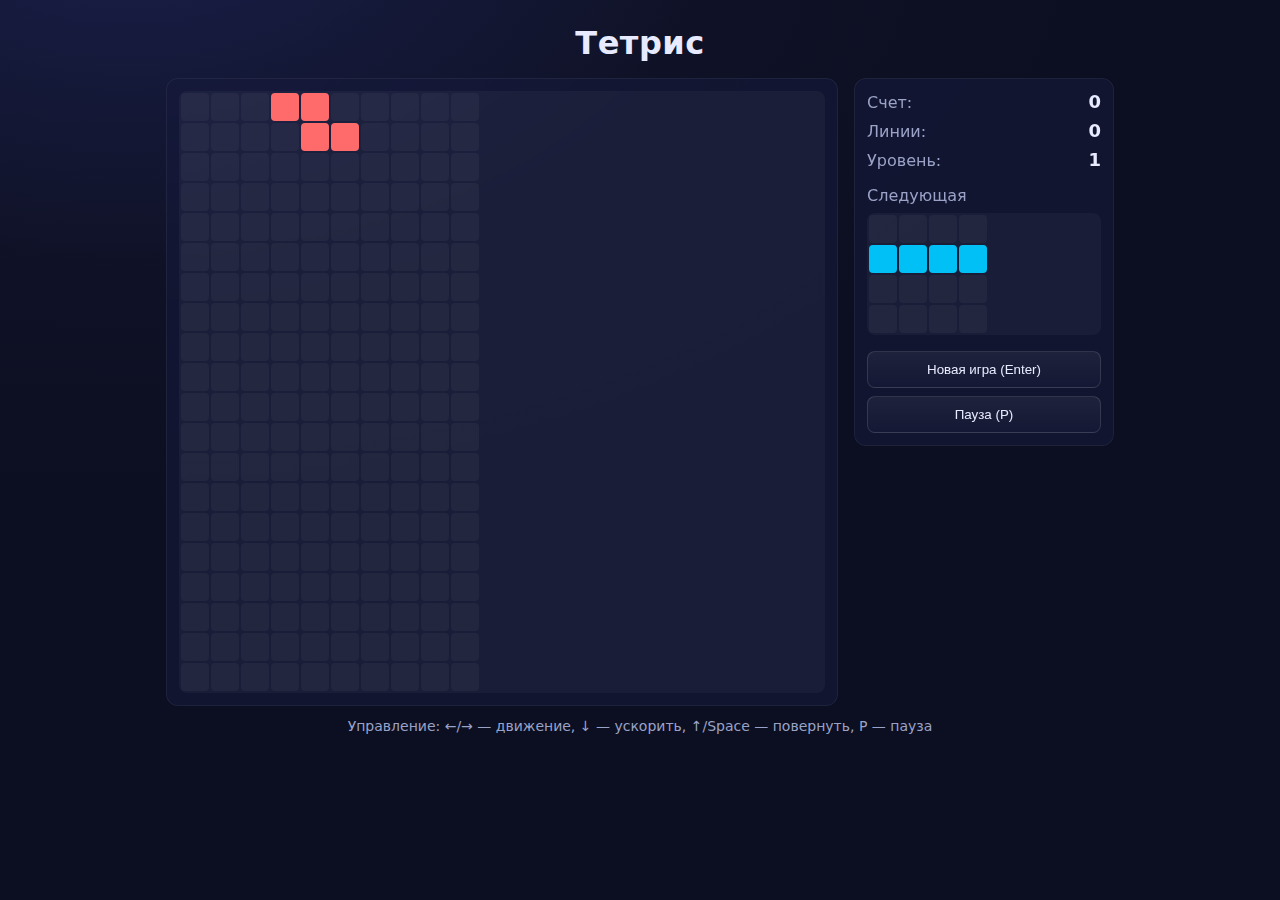
<file: index.html>
<!DOCTYPE html>
<html lang="ru">
<head>
  <meta charset="UTF-8" />
  <meta name="viewport" content="width=device-width, initial-scale=1.0" />
  <title>Тетрис (DOM + CSS Grid)</title>
  <link rel="stylesheet" href="styles.css" />
</head>
<body>
  <div class="app">
    <header class="app__header">
      <h1 class="app__title">Тетрис</h1>
    </header>

    <main class="app__main">
      <section class="panel panel--left">
        <div id="board" aria-label="Игровое поле" role="grid"></div>
      </section>

      <aside class="panel panel--right">
        <div class="stats">
          <div class="stat"><span>Счет:</span> <strong id="score">0</strong></div>
          <div class="stat"><span>Линии:</span> <strong id="lines">0</strong></div>
          <div class="stat"><span>Уровень:</span> <strong id="level">1</strong></div>
        </div>

        <div class="next">
          <div class="next__title">Следующая</div>
          <div id="next" class="next__grid" aria-label="Следующая фигура"></div>
        </div>

        <div class="controls">
          <button id="newGameBtn" class="btn" type="button">Новая игра (Enter)</button>
          <button id="pauseBtn" class="btn" type="button">Пауза (P)</button>
        </div>
      </aside>
    </main>

    <footer class="app__footer">
      <div class="legend">
        <span>Управление: ←/→ — движение, ↓ — ускорить, ↑/Space — повернуть, P — пауза</span>
      </div>
    </footer>
  </div>

  <div class="mobile-controls" aria-label="Кнопки управления">
    <button id="leftBtn" class="btn btn--ghost" type="button">←</button>
    <button id="rotateBtn" class="btn btn--ghost" type="button">⟳</button>
    <button id="rightBtn" class="btn btn--ghost" type="button">→</button>
    <button id="downBtn" class="btn btn--ghost" type="button">↓</button>
    <button id="pauseSmallBtn" class="btn btn--ghost" type="button">P</button>
  </div>

  <script src="script.js"></script>
</body>
</html>
</file>
<file: styles.css>
:root {
  --cell: 28px;
  --bg: #0f1226;
  --panel: #15193a;
  --text: #e8ebff;
  --muted: #9aa3c7;
  --accent: #6c8cff;
  --grid-gap: 2px;
}

* { box-sizing: border-box; }
html, body { height: 100%; }
body {
  margin: 0;
  font-family: system-ui, -apple-system, Segoe UI, Roboto, Ubuntu, Cantarell, "Helvetica Neue", Arial, "Noto Sans", "Apple Color Emoji", "Segoe UI Emoji";
  background: radial-gradient(1000px 600px at 10% -10%, #1a1f4a 0%, #0f1226 60%, #0c0f21 100%);
  color: var(--text);
}

.app { max-width: 980px; margin: 0 auto; padding: 16px; }
.app__header { display: flex; align-items: center; justify-content: center; }
.app__title { margin: 8px 0 16px; font-weight: 700; letter-spacing: 0.5px; }

.app__main { display: grid; grid-template-columns: 1fr 260px; gap: 16px; align-items: start; }
.panel { background: rgba(21, 25, 58, 0.6); border: 1px solid rgba(255,255,255,0.06); border-radius: 12px; padding: 12px; backdrop-filter: blur(6px); }

#board {
  display: grid;
  grid-template-columns: repeat(10, var(--cell));
  grid-template-rows: repeat(20, var(--cell));
  gap: var(--grid-gap);
  background: rgba(255,255,255,0.04);
  border-radius: 8px;
  padding: var(--grid-gap);
}

.cell {
  width: var(--cell);
  height: var(--cell);
  background: rgba(255,255,255,0.04);
  border-radius: 4px;
}

.filled { background: #5a6bff; }
.type-I { background: #00c0f5; }
.type-O { background: #f5d000; }
.type-T { background: #b96fff; }
.type-S { background: #00d68f; }
.type-Z { background: #ff6b6b; }
.type-J { background: #4da3ff; }
.type-L { background: #ff9d4d; }

.stats { display: grid; gap: 8px; margin-bottom: 16px; }
.stat { display: flex; align-items: baseline; justify-content: space-between; color: var(--muted); }
.stat strong { color: var(--text); font-size: 18px; }

.next { margin-bottom: 16px; }
.next__title { color: var(--muted); margin-bottom: 8px; }
.next__grid {
  display: grid; grid-template-columns: repeat(4, var(--cell)); grid-template-rows: repeat(4, var(--cell));
  gap: var(--grid-gap); background: rgba(255,255,255,0.04); padding: var(--grid-gap); border-radius: 8px;
}

.controls { display: grid; gap: 8px; }
.btn {
  appearance: none; border: 1px solid rgba(255,255,255,0.12); color: var(--text);
  background: linear-gradient(180deg, rgba(255,255,255,0.06), rgba(255,255,255,0.02));
  border-radius: 8px; padding: 10px 12px; cursor: pointer;
}
.btn:hover { border-color: rgba(255,255,255,0.2); }
.btn--ghost { background: rgba(255,255,255,0.06); }

.app__footer { margin-top: 12px; color: var(--muted); text-align: center; font-size: 14px; }

.mobile-controls {
  position: sticky; bottom: 0; left: 0; right: 0; display: none; gap: 8px; justify-content: space-between;
  padding: 10px 12px; background: rgba(15,18,38,0.9); border-top: 1px solid rgba(255,255,255,0.06);
}

@media (max-width: 820px) {
  .app__main { grid-template-columns: 1fr; }
  .mobile-controls { display: grid; grid-template-columns: repeat(5, 1fr); }
}
</file>
